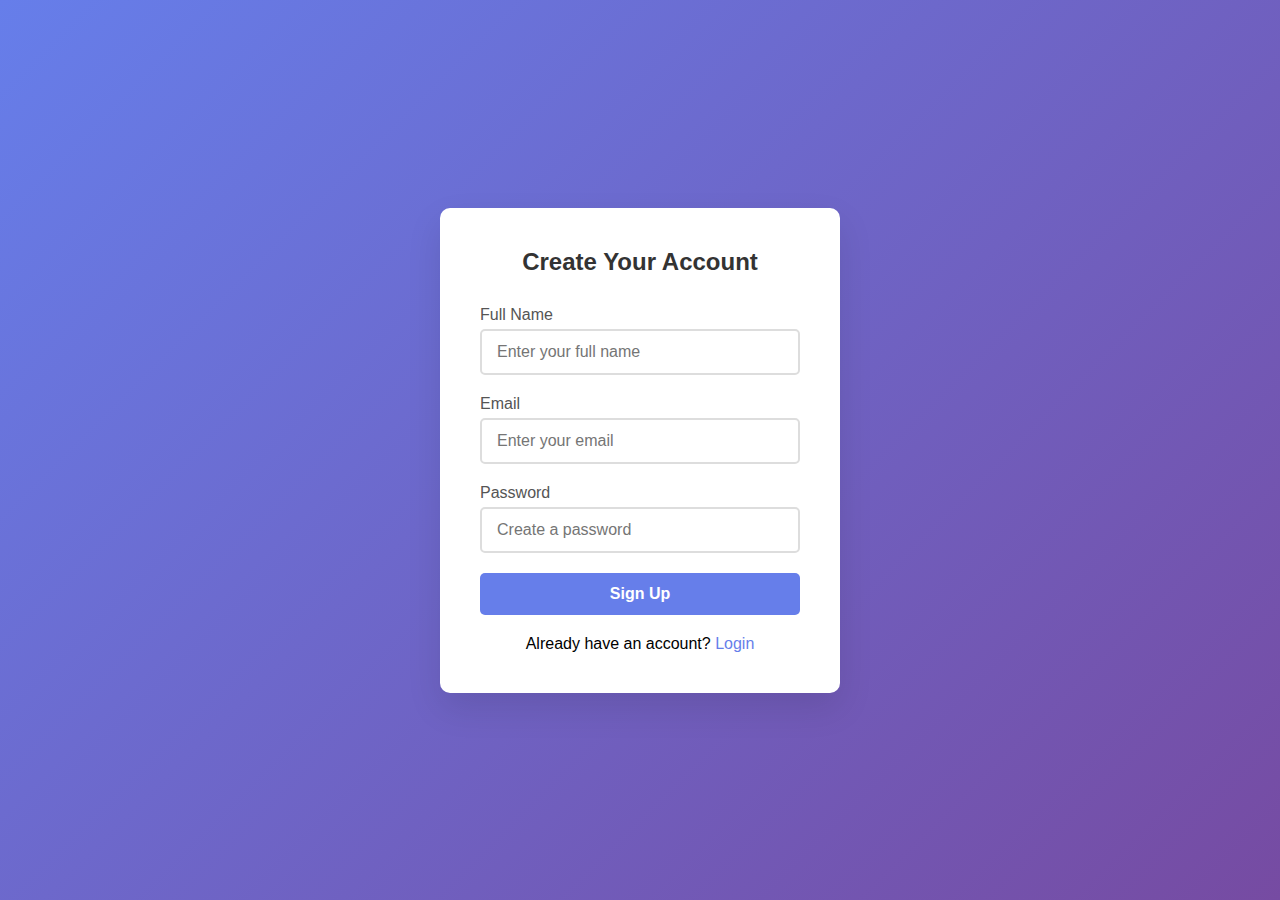
<file: index.html>
<!DOCTYPE html>
<html lang="en">
<head>
    <meta charset="UTF-8">
    <meta name="viewport" content="width=device-width, initial-scale=1.0">
    <title>Sign Up</title>
    <style>
        * {
            margin: 0;
            padding: 0;
            box-sizing: border-box;
            font-family: 'Segoe UI', Tahoma, Geneva, Verdana, sans-serif;
        }
        
        body {
            background: linear-gradient(135deg, #667eea 0%, #764ba2 100%);
            min-height: 100vh;
            display: flex;
            align-items: center;
            justify-content: center;
            padding: 20px;
        }
        
        .container {
            background: white;
            border-radius: 10px;
            box-shadow: 0 15px 35px rgba(0, 0, 0, 0.1);
            width: 100%;
            max-width: 400px;
            padding: 40px;
        }
        
        h2 {
            text-align: center;
            margin-bottom: 30px;
            color: #333;
        }
        
        .form-group {
            margin-bottom: 20px;
        }
        
        label {
            display: block;
            margin-bottom: 5px;
            color: #555;
            font-weight: 500;
        }
        
        input {
            width: 100%;
            padding: 12px 15px;
            border: 2px solid #ddd;
            border-radius: 5px;
            font-size: 16px;
            transition: border-color 0.3s;
        }
        
        input:focus {
            outline: none;
            border-color: #667eea;
        }
        
        .btn {
            width: 100%;
            padding: 12px;
            background: #667eea;
            color: white;
            border: none;
            border-radius: 5px;
            font-size: 16px;
            font-weight: 600;
            cursor: pointer;
            transition: background 0.3s;
        }
        
        .btn:hover {
            background: #764ba2;
        }
        
        .link {
            text-align: center;
            margin-top: 20px;
        }
        
        .link a {
            color: #667eea;
            text-decoration: none;
        }
        
        .link a:hover {
            text-decoration: underline;
        }
        
        @media (max-width: 480px) {
            .container {
                padding: 30px 20px;
            }
        }
    </style>
</head>
<body>
    <div class="container">
        <h2>Create Your Account</h2>
        <form id="signupForm">
            <div class="form-group">
                <label for="name">Full Name</label>
                <input type="text" id="name" placeholder="Enter your full name" required>
            </div>
            <div class="form-group">
                <label for="email">Email</label>
                <input type="email" id="email" placeholder="Enter your email" required>
            </div>
            <div class="form-group">
                <label for="password">Password</label>
                <input type="password" id="password" placeholder="Create a password" required>
            </div>
            <button type="submit" class="btn">Sign Up</button>
        </form>
        <div class="link">
            <p>Already have an account? <a href="signin.html">Login</a></p>
        </div>
    </div>

    <script>
        document.getElementById('signupForm').addEventListener('submit', function(e) {
            e.preventDefault();
            const name = document.getElementById('name').value;
            const email = document.getElementById('email').value;
            const password = document.getElementById('password').value;
            
            // Simple validation
            if (name && email && password) {
                alert('Account created successfully!');
                // In real app, you would send data to server
            } else {
                alert('Please fill in all fields');
            }
        });
    </script>
</body>
</html>
</file>
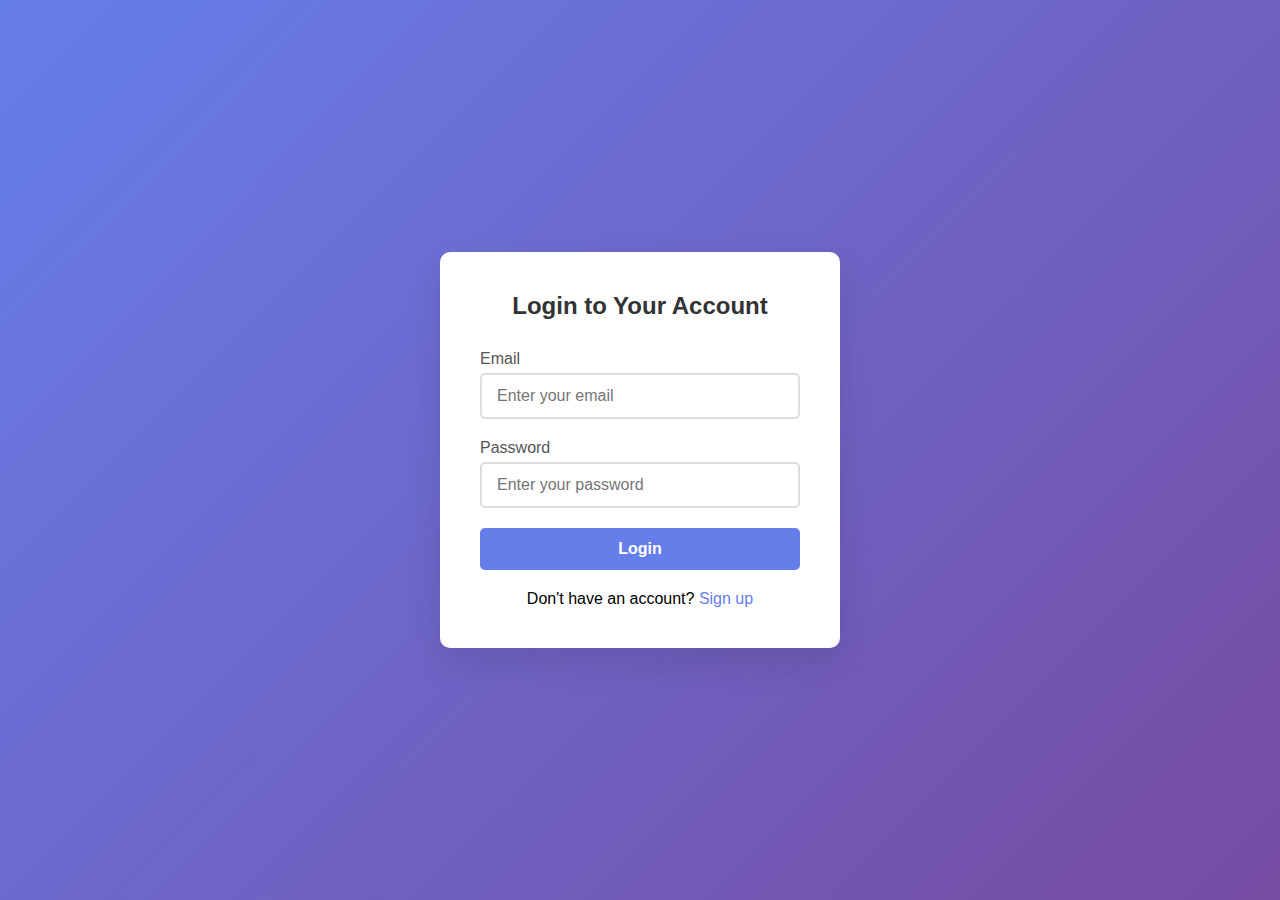
<file: signin.html>
<!DOCTYPE html>
<html lang="en">
<head>
    <meta charset="UTF-8">
    <meta name="viewport" content="width=device-width, initial-scale=1.0">
    <title>Login</title>
    <style>
        * {
            margin: 0;
            padding: 0;
            box-sizing: border-box;
            font-family: 'Segoe UI', Tahoma, Geneva, Verdana, sans-serif;
        }
        
        body {
            background: linear-gradient(135deg, #667eea 0%, #764ba2 100%);
            min-height: 100vh;
            display: flex;
            align-items: center;
            justify-content: center;
            padding: 20px;
        }
        
        .container {
            background: white;
            border-radius: 10px;
            box-shadow: 0 15px 35px rgba(0, 0, 0, 0.1);
            width: 100%;
            max-width: 400px;
            padding: 40px;
        }
        
        h2 {
            text-align: center;
            margin-bottom: 30px;
            color: #333;
        }
        
        .form-group {
            margin-bottom: 20px;
        }
        
        label {
            display: block;
            margin-bottom: 5px;
            color: #555;
            font-weight: 500;
        }
        
        input {
            width: 100%;
            padding: 12px 15px;
            border: 2px solid #ddd;
            border-radius: 5px;
            font-size: 16px;
            transition: border-color 0.3s;
        }
        
        input:focus {
            outline: none;
            border-color: #667eea;
        }
        
        .btn {
            width: 100%;
            padding: 12px;
            background: #667eea;
            color: white;
            border: none;
            border-radius: 5px;
            font-size: 16px;
            font-weight: 600;
            cursor: pointer;
            transition: background 0.3s;
        }
        
        .btn:hover {
            background: #764ba2;
        }
        
        .link {
            text-align: center;
            margin-top: 20px;
        }
        
        .link a {
            color: #667eea;
            text-decoration: none;
        }
        
        .link a:hover {
            text-decoration: underline;
        }
        
        @media (max-width: 480px) {
            .container {
                padding: 30px 20px;
            }
        }
    </style>
</head>
<body>
    <div class="container">
        <h2>Login to Your Account</h2>
        <form id="loginForm">
            <div class="form-group">
                <label for="email">Email</label>
                <input type="email" id="email" placeholder="Enter your email" required>
            </div>
            <div class="form-group">
                <label for="password">Password</label>
                <input type="password" id="password" placeholder="Enter your password" required>
            </div>
            <button type="submit" class="btn">Login</button>
        </form>
        <div class="link">
            <p>Don't have an account? <a href="index.html">Sign up</a></p>
        </div>
    </div>

    <script>
        document.getElementById('loginForm').addEventListener('submit', function(e) {
            e.preventDefault();
            const email = document.getElementById('email').value;
            const password = document.getElementById('password').value;
            
            // Simple validation
            if (email && password) {
                alert('Login successful!');
                // In real app, you would send data to server
            } else {
                alert('Please fill in all fields');
            }
        });
    </script>
</body>
</html>
</file>
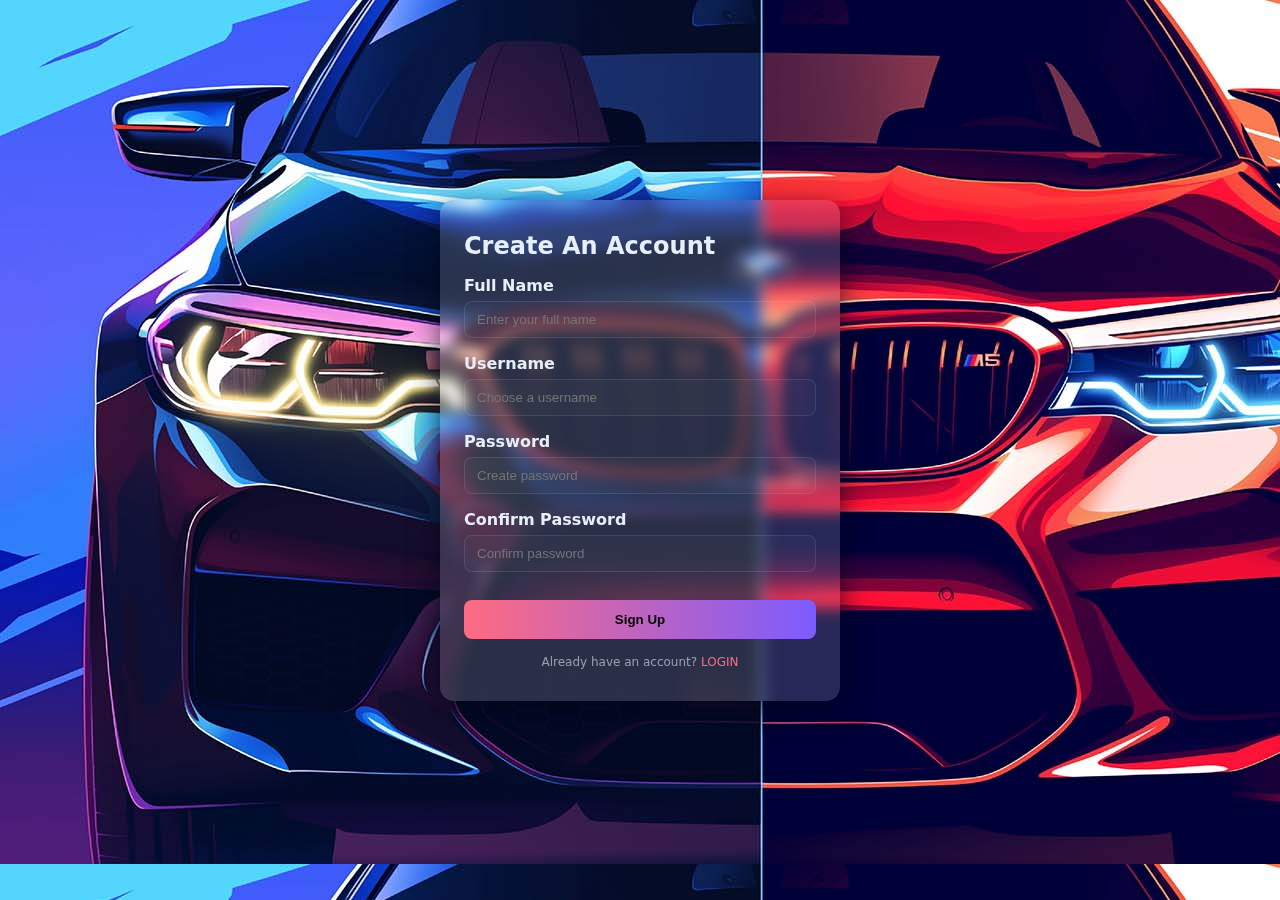
<file: signup.html>
<!DOCTYPE html>
<html lang="en">

<head>
    <meta charset="UTF-8">
    <meta name="viewport" content="width=device-width, initial-scale=1.0">
    <title>Signup Page</title>
    <link rel="stylesheet" href="./signup.css">
<body>
    <div class="card">
        <h2>Create An Account</h2>
        <div class="input-group">
            <label for="name">Full Name</label>
            <input type="text" id="name" placeholder="Enter your full name">
        </div>

        <div class="input-group">
            <label for="username">Username</label>
            <input type="text" id="username" placeholder="Choose a username">
        </div>

        <div class="input-group">
            <label for="password">Password</label>
            <input type="password" id="password" placeholder="Create password">
        </div>

        <div class="input-group">
            <label for="confirm">Confirm Password</label>
            <input type="password" id="confirm" placeholder="Confirm password">
        </div>

        <button class="btn">Sign Up</button>
        <div class="footer">
            Already have an account? <a href="signin.html" style="color: var(--accent); text-decoration:none;">LOGIN</a>
</body>

</html>
</file>
<file: signup.css>
body { 
            /* opacity: 0; */
            animation: fadeIn 0.6s ease forwards;
        }

        @keyframes fadeIn {
            from {
                opacity: 0;
                transform: translateY(10px);
            }

            to {
                opacity: 1;
                transform: translateY(0);
            }
        }

        .fade-out {
            animation: fadeOut 0.5s ease forwards;
        }

        @keyframes fadeOut {
            from {
                opacity: 1;
                transform: translateY(0);
            }

            to {
                opacity: 0;
                transform: translateY(10px);
            }
        }

        :root {
            --bg: #0f1724;
            --card: #0b1220;
            --accent: #ff6b81;
            --muted: #98a0b3;
            --radius: 14px;
            --max-width: 400px;
        }

        * {
            box-sizing: border-box;
        }

        body {
            margin: 0;
            font-family: Inter, system-ui, -apple-system, "Segoe UI", Roboto, "Helvetica Neue", Arial;
            color: #e6eef8;
            display: flex;
            justify-content: center;
            align-items: center;
            min-height: 100vh;
            padding: 16px;
            background-image: url(web_pic/bmw-m5-competition-red-vs-blue-desktop-wallpaper-preview.jpg);
        }

        .card {
            /* background: transparent; */
            padding: 32px 24px;
            border-radius: var(--radius);
            max-width: var(--max-width);
            width: 100%;
            box-shadow: 0 10px 30px rgba(2, 6, 23, 0.7);
            backdrop-filter: blur(7px);
            background-color: #ffffff28;
        }

        h2 {
            margin-top: 0;
            margin-bottom: 16px;
        }

        .input-group {
            margin-bottom: 16px;
        }

        label {
            display: block;
            margin-bottom: 6px;
            font-weight: 600;
        }

        input[type=text],
        input[type=email],
        input[type=password] {
            width: 100%;
            padding: 10px 12px;
            border-radius: 8px;
            border: 1px solid rgba(255, 255, 255, 0.1);
            background: rgba(255, 255, 255, 0.02);
            color: #e6eef8;
            outline: none;
        }

        input[type=text]:focus,
        input[type=email]:focus,
        input[type=password]:focus {
            border-color: var(--accent);
        }

        .btn {
            width: 100%;
            padding: 12px;
            border: none;
            border-radius: 8px;
            background: linear-gradient(90deg, var(--accent), #7c5cff);
            color: black;
            font-weight: 700;
            cursor: pointer;
            margin-top: 12px;
        }

        .footer {
            margin-top: 16px;
            font-size: 12px;
            text-align: center;
            color: var(--muted);
        }
</file>
